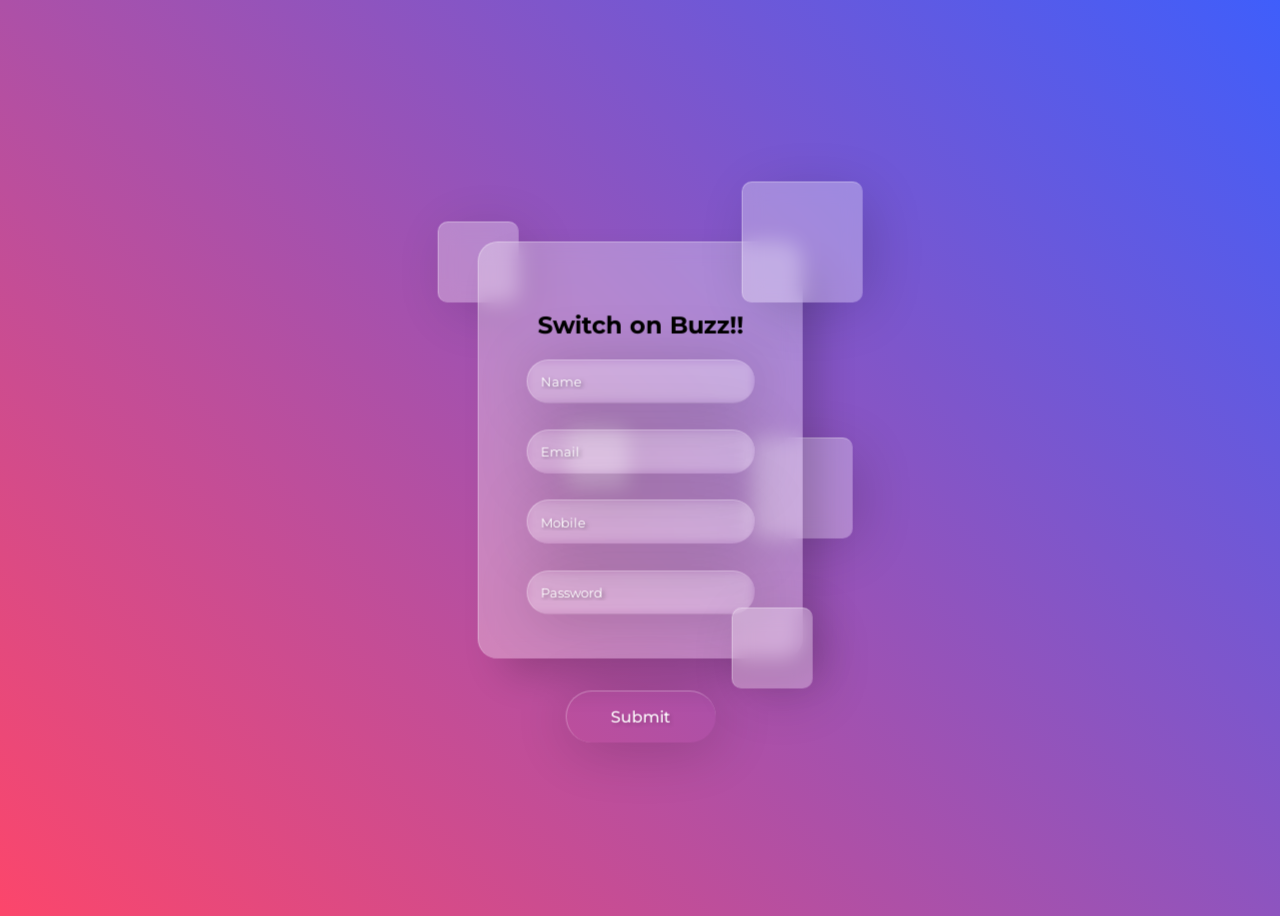
<file: IEEE-TASK/public/index.html>
<!DOCTYPE html>
<html lang="en">

<head>
    <meta charset="UTF-8">
    <meta name="viewport" content="width=device-width, initial-scale=1.0">
    <title>SignUp Form - MongoDB</title>
    <link rel="preconnect" href="https://fonts.gstatic.com">
    <link href="https://fonts.googleapis.com/css2?family=Montserrat:wght@300;400;500&display=swap" rel="stylesheet">
  

    <link rel="stylesheet" type="text/css" href="style.css">
</head>

<body>

    <div class="container">
        <div class="row">
            <div class="col-md-3">

            </div>
            <div class="col-md-6 main">
                <form action="/sign_up" method="POST">
                    <h2>Switch on Buzz!!</h2>
                    <input type="text" class="box" id="name" name="name" placeholder="Name" required />
                    <br>
                    <input type="text" class="box" id="email" name="email" placeholder="Email" required />
                    <br>
                    <input type="text" class="box" id="phno" name="phno" placeholder="Mobile" required />
                    <br>
                    <input type="text" class="box" id="password" name="password" placeholder="Password" required />
                    <br>
                    <input type="submit" value="Submit" id="submit" />
                </form>
            </div>
            <div class="col-md-3">
            </div>
        </div>
        <div class="drops">
            <div class="drop drop-1"></div>
            <div class="drop drop-2"></div>
            <div class="drop drop-3"></div>
            <div class="drop drop-4"></div>
            <div class="drop drop-5"></div>
          </div>
        
    </div>
    

</body>

</html>
</file>
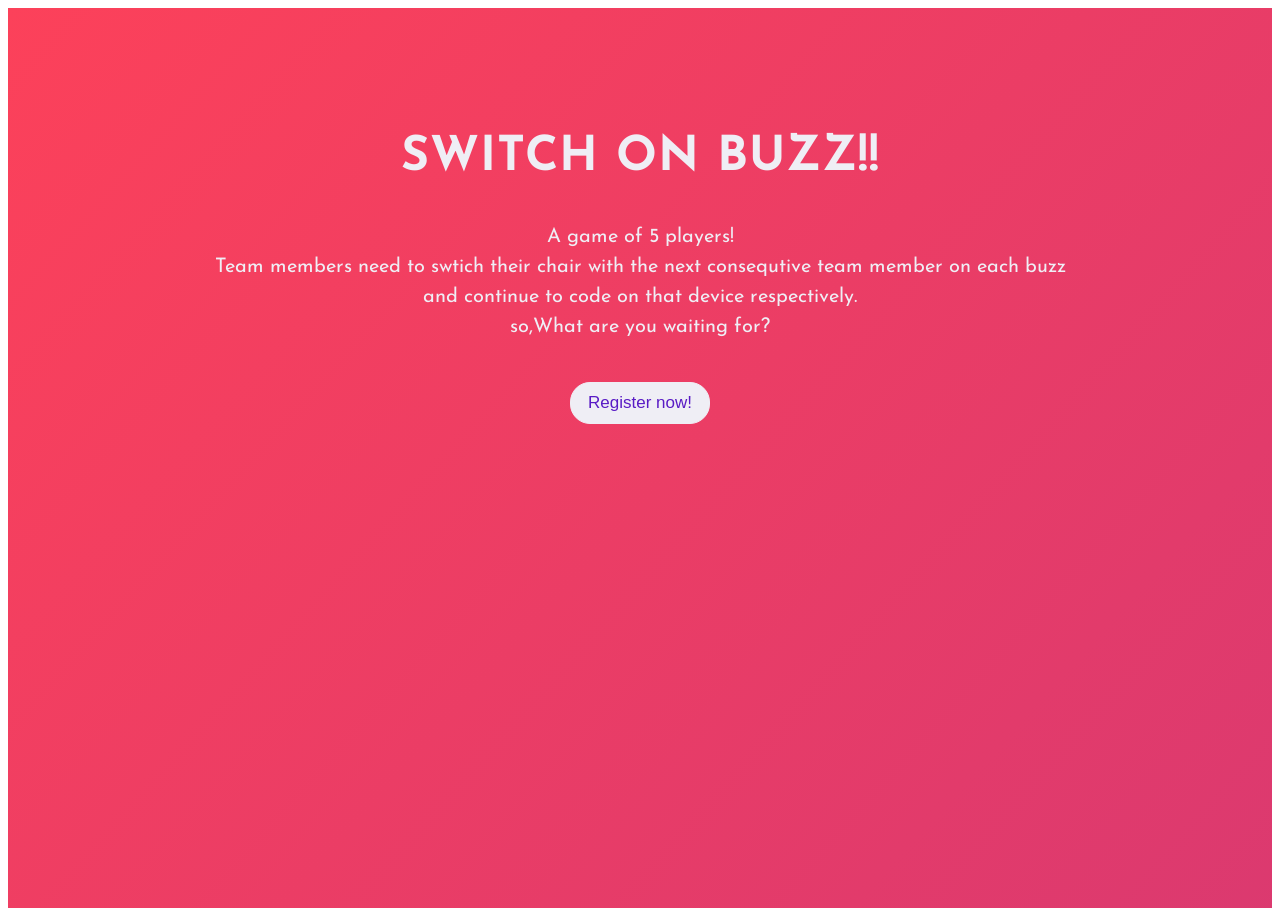
<file: IEEE-TASK/public/landing_page.html>
<!DOCTYPE html>
<html lang="en">
<head>
    <meta charset="UTF-8">
    <meta http-equiv="X-UA-Compatible" content="IE=edge">
    <meta name="viewport" content="width=device-width, initial-scale=1.0">
    <title>Document</title>
    <link rel="stylesheet" href="style2.css">
    <link href="https://fonts.googleapis.com/css?family=Josefin+Sans" rel="stylesheet">
    <link rel="stylesheet" href="https://cdnjs.cloudflare.com/ajax/libs/font-awesome/4.7.0/css/font-awesome.min.css">
</head>
<body>
   
    
<!-- Background & animion & navbar & title -->
  <class="container-fluid">
<!-- Background animtion-->
    <div class="background">
       <div class="cube"></div>
       <div class="cube"></div>
       <div class="cube"></div>
       <div class="cube"></div>
      <div class="cube"></div>
   
<!-- header -->
   <header>
<!-- navbar -->
     <nav>
        
       </nav>
<!-- logo -->
    <!-- <div class="logo"><span></span></div> -->
<!-- title & content -->
      <section class="header-content">
         <h1>Switch on Buzz!!</h1>
        <p>A game of 5 players!<br>
           Team members need to swtich their chair with the next consequtive team member on each buzz<br>
            and continue to code on that device respectively.<br>
          so,What are you waiting for?</p>
           <a href="index.html"><button>Register now!</button></a>
        
      </section>
      
  </header>
  <footer>
  <div class = 'footer'>
    <a href="#" class="fa fa-facebook"></a>
<a href="#" class="fa fa-twitter"></a>
<a href="#" class="fa fa-google"></a>
<a href="#" class="fa fa-linkedin"></a>
<a href="#" class="fa fa-instagram"></a>
  </div>
</footer>
</div>
  
    
    </body>
    </html>
</file>
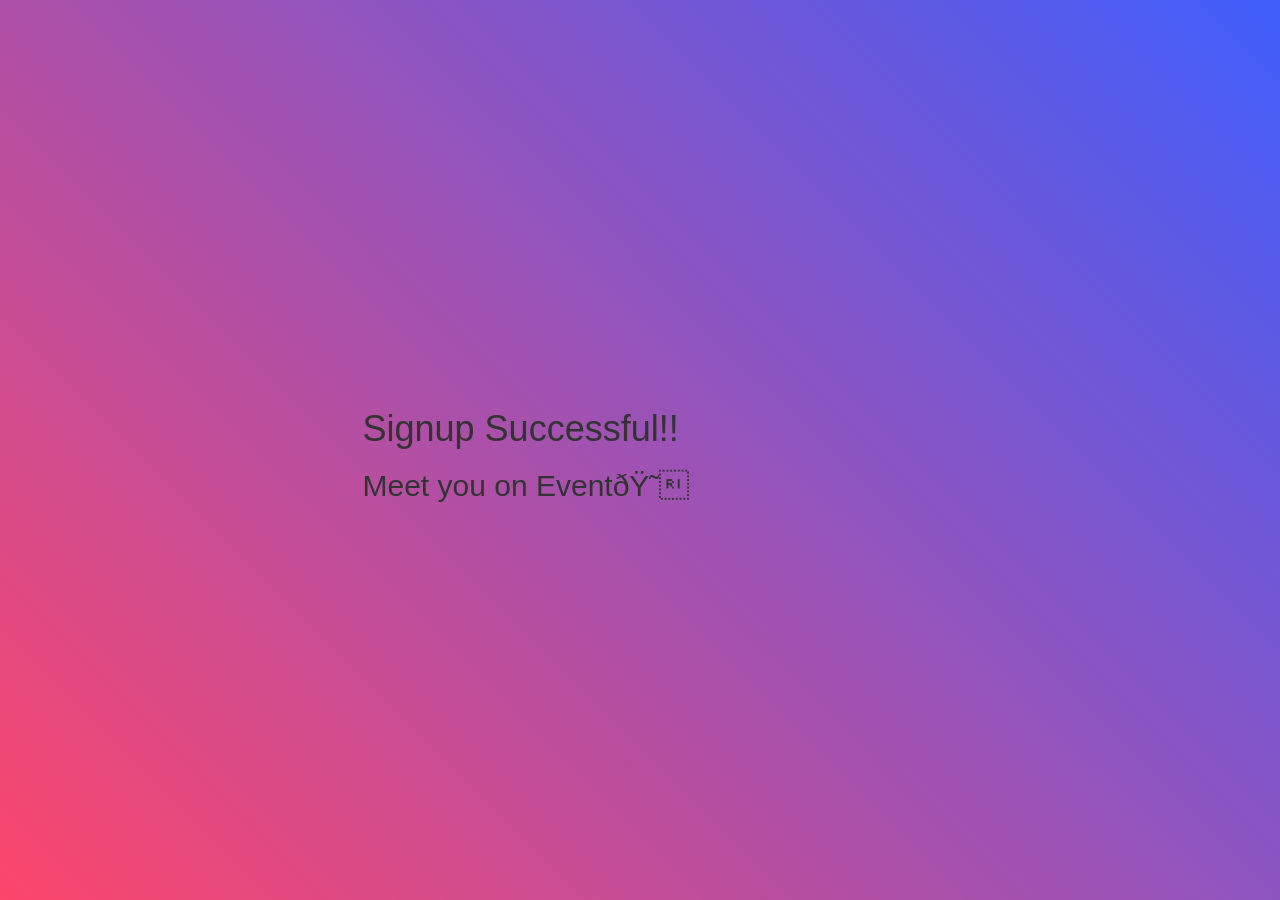
<file: IEEE-TASK/public/signup_success.html>
<!DOCTYPE html>
<html>

<head>
    <title> Signup Form</title>
    <link rel="stylesheet" href="https://maxcdn.bootstrapcdn.com/bootstrap/3.3.7/css/bootstrap.min.css" integrity="sha384-BVYiiSIFeK1dGmJRAkycuHAHRg32OmUcww7on3RYdg4Va+PmSTsz/K68vbdEjh4u" crossorigin="anonymous">

    <link rel="stylesheet" type="text/css" href="style.css">
</head>

<body>
    <br>
    <br>
    <br>
    <div class="container">
        <div class="row">
            <div class="col-md-3">
            </div>

            <div class="col-md-6 main">

                <h1> Signup Successful!!</h1>
                <h2>Meet you on Event😍</h2>

            </div>


            <div class="col-md-3">
            </div>

        </div>
    </div>
    <footer>
        <div class = 'footer'>
          <a href="#" class="fa fa-facebook"></a>
      <a href="#" class="fa fa-twitter"></a>
      <a href="#" class="fa fa-google"></a>
      <a href="#" class="fa fa-linkedin"></a>
      <a href="#" class="fa fa-instagram"></a>
        </div>
      </footer>
</body>

</html>
</file>
<file: IEEE-TASK/public/style.css>
body {
    background: linear-gradient(45deg, #fc466b, #3f5efb);
    height: 100vh;
    font-family: 'Montserrat', sans-serif;
}
.container {
    position: absolute;
    transform: translate(-50%, -50%);
    top: 50%;
    left: 50%;
}
form {
    background: rgba(255, 255, 255, 0.3);
    padding: 3em;
    height: 320px;
    border-radius: 20px;
    border-left: 1px solid rgba(255, 255, 255, 0.3);
    border-top: 1px solid rgba(255, 255, 255, 0.3);
    backdrop-filter: blur(10px);
    box-shadow: 20px 20px 40px -6px rgba(0, 0, 0, 0.2);
    text-align: center;
    position: relative;
    transition: all 0.2s ease-in-out;
}
form p {
    font-weight: 500;
    color: #fff;
    opacity: 0.7;
    font-size: 1.4rem;
    margin-top: 0;
    margin-bottom: 60px;
    text-shadow: 2px 2px 4px rgba(0, 0, 0, 0.2);
}
form a {
    text-decoration: none;
    color: #ddd;
    font-size: 12px;
}
form a:hover {
    text-shadow: 2px 2px 6px #000 40;
}
form a:active {
    text-shadow: none;
}
form input {
    background: transparent;
    width: 200px;
    padding: 1em;
    margin-bottom: 2em;
    border: none;
    border-left: 1px solid rgba(255, 255, 255, 0.3);
    border-top: 1px solid rgba(255, 255, 255, 0.3);
    border-radius: 5000px;
    backdrop-filter: blur(5px);
    box-shadow: 4px 4px 60px rgba(0, 0, 0, 0.2);
    color: #fff;
    font-family: Montserrat, sans-serif;
    font-weight: 500;
    transition: all 0.2s ease-in-out;
    text-shadow: 2px 2px 4px rgba(0, 0, 0, 0.2);
}
form input:hover {
    background: rgba(255, 255, 255, 0.1);
    box-shadow: 4px 4px 60px 8px rgba(0, 0, 0, 0.2);
}
form input[type="email"]:focus, form input[type="password"]:focus {
    background: rgba(255, 255, 255, 0.1);
    box-shadow: 4px 4px 60px 8px rgba(0, 0, 0, 0.2);
}
form input[type="submit"] {
    margin-top: 50px;
    width: 150px;
    font-size: 1rem;
}
form input[type="submit"]:hover {
    cursor: pointer;
}
form input[type="submit"]:active {
    background: rgba(255, 255, 255, 0.2);
}
form:hover {
    margin: 4px;
}
::placeholder {
    font-family: Montserrat, sans-serif;
    font-weight: 400;
    color: #fff;
    text-shadow: 2px 2px 4px rgba(0, 0, 0, 0.4);
}
.drop {
    background: rgba(255, 255, 255, 0.3);
    backdrop-filter: blur(10px);
    border-radius: 10px;
    border-left: 1px solid rgba(255, 255, 255, 0.3);
    border-top: 1px solid rgba(255, 255, 255, 0.3);
    box-shadow: 10px 10px 60px -8px rgba(0, 0, 0, 0.2);
    position: absolute;
    transition: all 0.2s ease;
}
.drop-1 {
    height: 80px;
    width: 80px;
    top: -20px;
    left: -40px;
    z-index: -1;
}
.drop-2 {
    height: 80px;
    width: 80px;
    bottom: -30px;
    right: -10px;
}
.drop-3 {
    height: 100px;
    width: 100px;
    bottom: 120px;
    right: -50px;
    z-index: -1;
}

.drop-4 {
    height: 120px;
    width: 120px;
    top: -60px;
    right: -60px;
}
.drop-5 {
    height: 60px;
    width: 60px;
    bottom: 170px;
    left: 90px;
    z-index: -1;
}
a, input:focus, select:focus, textarea:focus, button:focus {
    outline: none;
}
</file>
<file: IEEE-TASK/public/style2.css>
body {
    font-family: 'Josefin Sans', sans-serif;
    box-sizing: border-box;
  }
  .container-fluid{
    height: 100%;
    margin: 0;
    padding: 0;
    width: 100%;
    background: #FFF;
  }
  /* ============= Animation background ========= */
  .background {
    background: linear-gradient(132deg, #FC415A, #591BC5, #212335);
    background-size: 1000% 1000%;
    animation: Gradient 15s ease infinite;
    position:relative;
    height: 100vh;
    width: 100%;
    overflow:scroll;
    padding:0;
    margin:0px;
  }
  .cube {
    position: absolute;
    top: 80vh;
    left: 45vw;
    width: 10px;
    height: 10px;
    border: solid 1px #D7D4E4;
    transform-origin: top left;
    transform: scale(0) rotate(0deg) translate(-50%, -50%);
    animation: cube 12s ease-in forwards infinite;
  }
  .cube:nth-child(2n) {
    border-color: #FFF ;
  }
  .cube:nth-child(2) {
    animation-delay: 2s;
    left: 25vw;
    top: 40vh;
  }
  .cube:nth-child(3) {
    animation-delay: 4s;
    left: 75vw;
    top: 50vh;
  }
  .cube:nth-child(4) {
    animation-delay: 6s;
    left: 90vw;
    top: 10vh;
  }
  .cube:nth-child(5) {
    animation-delay: 8s;
    left: 10vw;
    top: 85vh;
  }
  .cube:nth-child(6) {
    animation-delay: 10s;
    left: 50vw;
    top: 10vh;
  }
  /* ================= Header ============ */
  header{
    position: absolute;
    top:0%;
    left: 0%;
    width:100%;
    margin: 0;
    padding: 0;
  }
  /* navbar */
  nav{
    color: #FFF;
    float: right;
    margin:30px 90px;
  }
  nav ul{
    list-style: none;
  }
  nav ul li {
    float: left;
    transition: .3s;
  }
  nav ul li a{
    text-decoration: none;
    color: #EFEEF5;
    transition: .5;
    font-size: 15px;
    margin-left:16px;
  }
  nav ul li:hover a{
    text-decoration: none;
    color: #591BC5;;
  }
  nav ul li:hover{
    height: 45px;
    padding-top: 30px;
    margin-top: -30px;
   background: #EFEEF5;
    text-decoration: none;
    transform: skew(15deg);
  }
  /* Logo */
  .logo{
    width: 35px;
    height: 35px;
    background: #EFEEF5;
    margin: 40px 63px;
    float: left;
    transform: rotate(-30deg);
  }
  .logo span{
    color: #591BC5;
    font-size: 2em;
    line-height: 1.4;
    padding-left: 5px;
    font-weight: bold;
  }
  /* Header content & title & button*/
  .header-content{
    margin-top:10%;
    text-align: center;
    color:  #EFEEF5;
  }
  .header-content h1{
    text-transform: uppercase;
    font-size: 3em;
    letter-spacing: 1px;
  }
  .header-content p {
    font-size: 20px;
    line-height: 1.5;
    margin: 20px auto;
  }
  .header-content button{
    width: 140px;
    margin:20px 10px;
    color: #591BC5;
    font-size: 17px;
    border:1px solid #EFEEF5;
    font-weight: 500;
    background: #EFEEF5;
    border-radius: 20px;
    padding: 10px;
    cursor:pointer;
    transition: .3s;
  }
  .header-content button:hover{
    border-radius: 0;
  }
  /* Animate Background*/
  @keyframes Gradient {
    0% {
      background-position: 0% 50%;
    }
    50% {
      background-position: 100% 50%;
    }
    100% {
      background-position: 0% 50%;
    }
  }
  .follow-text {
    color: #9E9E9E
}
.footer{
  position:relative;
  bottom:5;
  align-items:inherit;
  justify-content:flex-end;
  text-align: center;
  margin-top: 150%;

}
.fa {
  padding: 20px;
  font-size: 30px;
  width: 30px;
  text-align: center;
  text-decoration: none;
  border-radius: 50%;
  color: #ffffff;
}


  @keyframes cube {
    from {
      transform: scale(0) rotate(0deg) translate(-50%, -50%);
      opacity: 1;
    }
    to {
      transform: scale(20) rotate(960deg) translate(-50%, -50%);
      opacity: 0;
    }
  }
</file>
